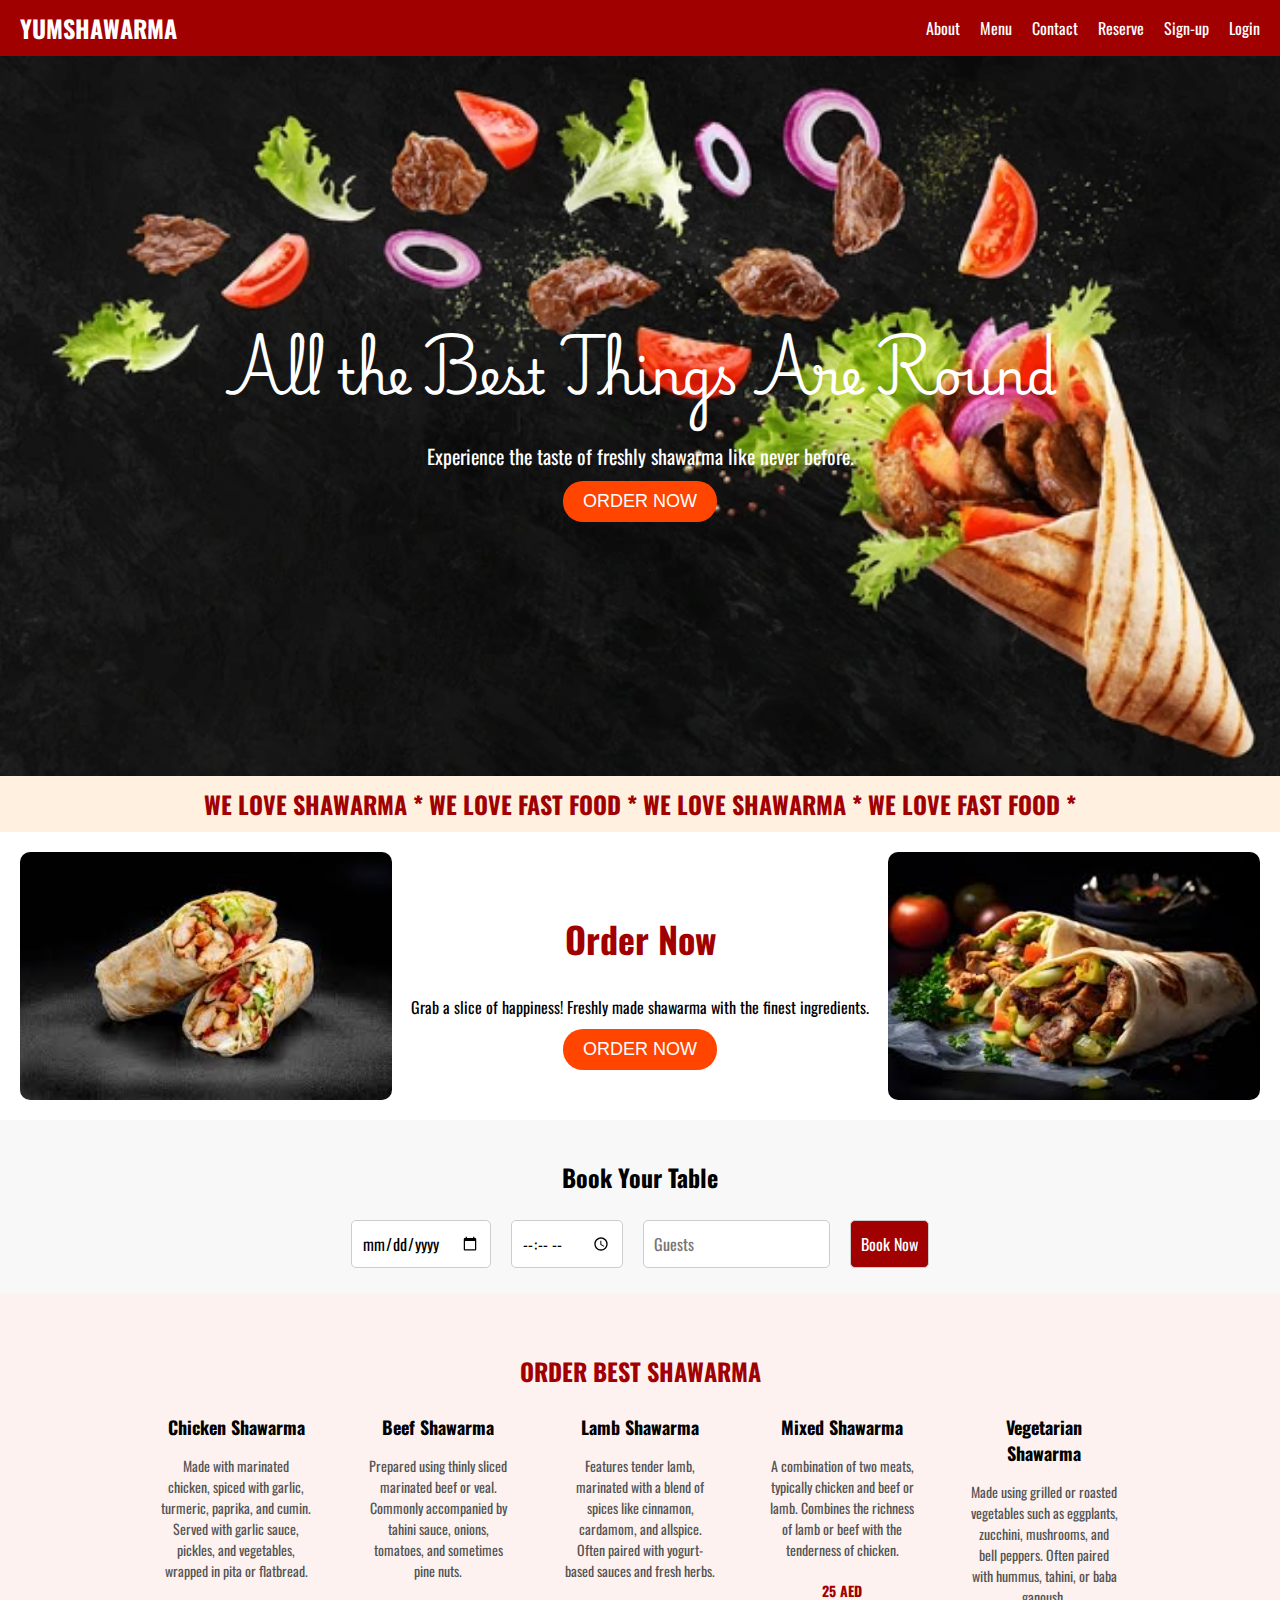
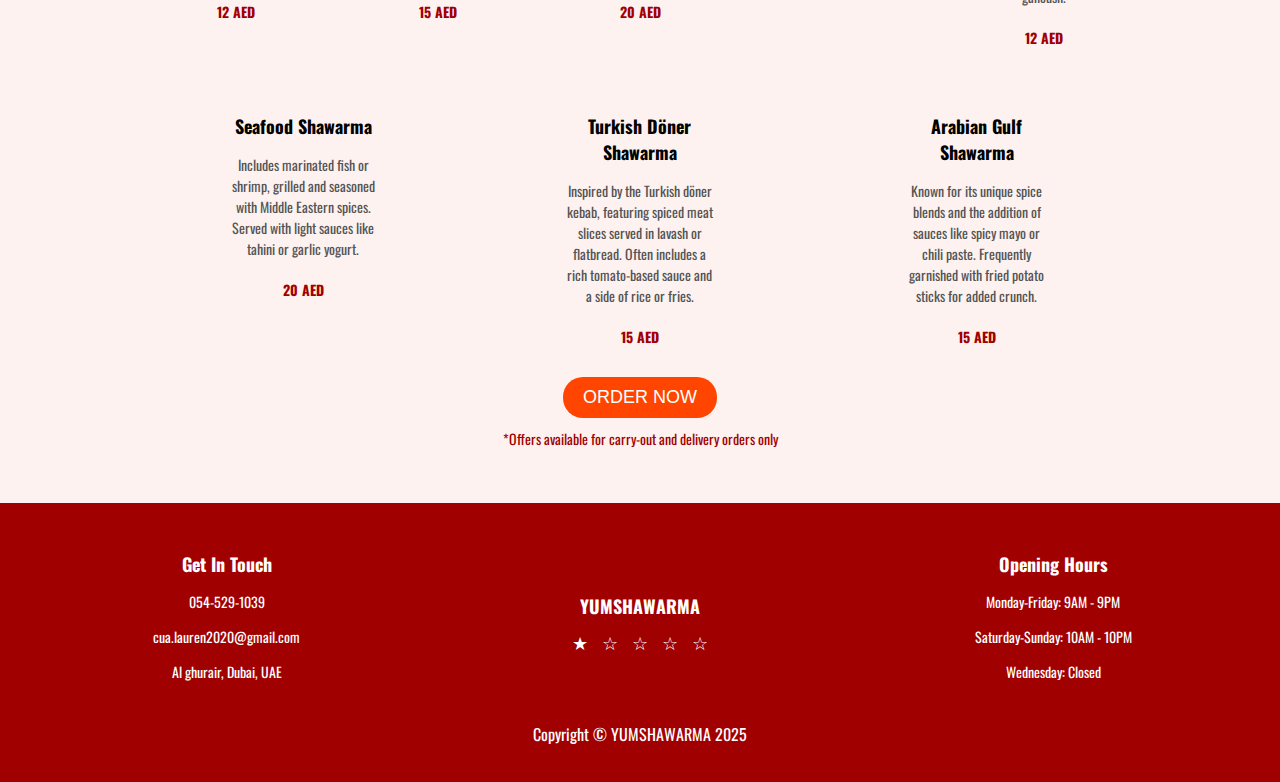
<file: index.html>
<!DOCTYPE html>
<html lang="en">
<head>
    <meta charset="UTF-8">
    <meta name="viewport" content="width=device-width, initial-scale=1.0">
    <title>YUMSHAWARMA</title>
    <link rel="stylesheet" href="style.css">
</head>
<body>
<header class="header">
    <div class="logo">YUMSHAWARMA</div>
    <nav class="nav">
        <a href="#about">About</a>
        <a href="#menu">Menu</a>
        <a href="#contact">Contact</a>
        <a href="#reservation">Reserve</a>
        <a href="/signup.html">Sign-up</a>
        <a href="/login.html">Login</a>
    </nav>
</header>

<div class="hero">
    <h1>All the Best Things Are Round</h1>
    <p>Experience the taste of freshly shawarma like never before.</p>
    <button class="btn-primary">ORDER NOW</button>
</div>

<div class="marquee">
    <span>WE LOVE SHAWARMA * WE LOVE FAST FOOD * WE LOVE SHAWARMA * WE LOVE FAST FOOD *</span>
</div>

<div class="showcase">
    <img src="/download (1).jpeg" alt="Shawarma 1"> 
    <div class="cta">
        <h2>Order Now</h2>
        <p>Grab a slice of happiness! Freshly made shawarma with the finest ingredients.</p>
        <button class="btn-primary">ORDER NOW</button>
    </div>
    <img src="/download.jpeg" alt="Shawarma 2"> 
</div>

<div class="reservation" id="reservation">
    <h2>Book Your Table</h2>
    <form>
        <input type="date" required>
        <input type="time" required>
        <input type="number" placeholder="Guests" min="1" required>
        <button type="submit" class="btn-secondary">Book Now</button>
    </form>
</div>

<section id="menu" class="menu">
    <h2 class="menu-title">ORDER BEST SHAWARMA</h2>
    <div class="menu-items">
        <div class="menu-item">
            <h3>Chicken Shawarma</h3>
            <p>Made with marinated chicken, spiced with garlic, turmeric, paprika, and cumin. Served with garlic sauce, pickles, and vegetables, wrapped in pita or flatbread.</p>
            <p class="price">12 AED</p>
        </div>
        <div class="menu-item">
            <h3>Beef Shawarma</h3>
            <p>Prepared using thinly sliced marinated beef or veal. Commonly accompanied by tahini sauce, onions, tomatoes, and sometimes pine nuts.</p>
            <p class="price">15 AED</p>
        </div>
        <div class="menu-item">
            <h3>Lamb Shawarma</h3>
            <p>Features tender lamb, marinated with a blend of spices like cinnamon, cardamom, and allspice. Often paired with yogurt-based sauces and fresh herbs.</p>
            <p class="price">20 AED</p>
        </div>
        <div class="menu-item">
            <h3>Mixed Shawarma</h3>
            <p>A combination of two meats, typically chicken and beef or lamb. Combines the richness of lamb or beef with the tenderness of chicken.</p>
            <p class="price">25 AED</p>
        </div>
        <div class="menu-item">
            <h3>Vegetarian Shawarma</h3>
            <p>Made using grilled or roasted vegetables such as eggplants, zucchini, mushrooms, and bell peppers. Often paired with hummus, tahini, or baba ganoush.</p>
            <p class="price">12 AED</p>
        </div>
        <div class="menu-item">
            <h3>Seafood Shawarma</h3>
            <p>Includes marinated fish or shrimp, grilled and seasoned with Middle Eastern spices. Served with light sauces like tahini or garlic yogurt.</p>
            <p class="price">20 AED</p>
        </div>
        <div class="menu-item">
            <h3>Turkish Döner Shawarma</h3>
            <p>Inspired by the Turkish döner kebab, featuring spiced meat slices served in lavash or flatbread. Often includes a rich tomato-based sauce and a side of rice or fries.</p>
            <p class="price">15 AED</p>
        </div>
        <div class="menu-item">
            <h3>Arabian Gulf Shawarma</h3>
            <p>Known for its unique spice blends and the addition of sauces like spicy mayo or chili paste. Frequently garnished with fried potato sticks for added crunch.</p>
            <p class="price">15 AED</p>
        </div>
    </div>
    <div class="menu-cta">
        <button>ORDER NOW</button>
    </div>
    <p class="menu-note">*Offers available for carry-out and delivery orders only</p>
</section>


<footer class="footer">
    <div class="footer-container">
        <div class="footer-section">
            <h3>Get In Touch</h3>
            <p>054-529-1039</p>
            <p>cua.lauren2020@gmail.com</p>
            <p>Al ghurair, Dubai, UAE</p>
        </div>
        <div class="footer-section">
            <h3>YUMSHAWARMA</h3>
            <div class="footer-icons">
                <a href="#">&#9733;</a>
                <a href="#">&#9734;</a>
                <a href="#">&#9734;</a>
                <a href="#">&#9734;</a>
                <a href="#">&#9734;</a>
            </div>
        </div>
        <div class="footer-section">
            <h3>Opening Hours</h3>
            <p>Monday-Friday: 9AM - 9PM</p>
            <p>Saturday-Sunday: 10AM - 10PM</p>
            <p>Wednesday: Closed</p>
        </div>
    </div>
    <p>Copyright &copy; YUMSHAWARMA 2025</p>
</footer>
</body>
</html>
</file>
<file: style.css>
@import url('https://fonts.googleapis.com/css2?family=Oswald:wght@200..700&family=Playwrite+VN:wght@100..400&display=swap');

body {
    margin: 0;
    font-family: "Oswald", serif;
}

.header {
    background-color: #a10000;
    color: white;
    padding: 10px 20px;
    display: flex;
    justify-content: space-between;
    align-items: center;
}

.logo {
    font-size: 24px;
    font-weight: bold;
}

.nav {
    display: flex;
    gap: 20px;
}

.nav a {
    color: white;
    text-decoration: none;
    font-size: 16px;
}

.nav a:hover {
    text-decoration: underline;
}

.hero {
    position: relative;
    text-align: center;
    color: white;
    background-image: url('/doner-kebab-shawarma-ingredients-floating-600nw-1841189665.webp');
    background-size: cover;
    background-position: center;
    height: 80vh;
    display: flex;
    flex-direction: column;
    justify-content: center;
    align-items: center;
}

.hero h1 {
    font-size: 48px;
    margin: 0;
    font-family: "Playwrite VN", serif;
}

.hero p {
    font-size: 20px;
    margin: 10px 0;
}

.btn-primary {
    background-color: #ff4500;
    color: white;
    border: none;
    padding: 10px 20px;
    font-size: 18px;
    cursor: pointer;
    border-radius: 20px;
}

.btn-primary:hover {
    background-color: #e63e00;
}

.marquee {
    background-color: #fff0e0;
    color: #a10000;
    font-size: 24px;
    font-weight: bold;
    text-align: center;
    padding: 10px 0;
    overflow: hidden;
    white-space: nowrap;
}

.marquee span {
    display: inline-block;
    animation: marquee 10s linear infinite;
}

@keyframes marquee {
    from {
        transform: translateX(100%);
    }
    to {
        transform: translateX(-100%);
    }
}

.showcase {
    display: flex;
    justify-content: space-between;
    align-items: center;
    padding: 20px;
    background-color: #fff;
}

.showcase img {
    width: 30%;
    border-radius: 10px;
}

.cta {
    text-align: center;
    width: 40%;
}

.cta h2 {
    font-size: 36px;
    color: #a10000;
}

.cta p {
    font-size: 16px;
    margin: 10px 0;
}

.reservation {
    background-color: #f8f8f8;
    padding: 20px;
    text-align: center;
}

.reservation form {
    display: flex;
    justify-content: center;
    gap: 10px;
    flex-wrap: wrap;
}

.reservation input, .reservation button {
    padding: 10px;
    font-size: 16px;
    margin: 5px;
    border: 1px solid #ccc;
    border-radius: 5px;
    font-family: "Oswald", serif;
}

.btn-secondary {
    background-color: #a10000;
    color: white;
    cursor: pointer;
    border-radius: 100%;
}

.btn-secondary:hover {
    background-color: #900000;
}

.menu {
    background-color: #fdf2f0;
    padding: 40px;
    font-family: 'Oswald', serif;
}

.menu-title {
    text-align: center;
    color: #a10000;
    margin-bottom: 20px;
}

.menu-items {
    display: flex;
    justify-content: space-around;
    gap: 50px;
    margin: 0 10%;
    flex-wrap: wrap;
}

.menu-item {
    display: flex;
    flex-direction: column;
    text-align: center;
    width: 150px;
}

.menu-item h3 {
    margin: 5px 0;
    font-size: 18px;
}

.menu-item p {
    font-size: 14px;
    margin: 10px 0;
    color: #555;
}

.menu-item .price {
    font-weight: bold;
    color: #a10000;
}

.menu-cta {
    text-align: center;
    margin-top: 20px;
}

.menu-cta button {
    background-color: #ff4500;
    color: white;
    padding: 10px 20px;
    border: none;
    border-radius: 20px;
    font-size: 18px;
    cursor: pointer;
}

.menu-cta button:hover {
    background-color: #e63e00;
}

.menu-note {
    text-align: center;
    font-size: 14px;
    color: #a10000;
    margin-top: 10px;
}


.footer {
    background-color: #a10000;
    color: white;
    padding: 20px;
    text-align: center;
}

.footer-container {
    display: flex;
    justify-content: space-between;
    align-items: center;
    flex-wrap: wrap;
}

.footer-section {
    flex: 1;
    padding: 10px;
    text-align: center;
}

.footer-section h3 {
    margin-bottom: 10px;
    font-size: 18px;
}

.footer-section p, .footer-section a {
    color: white;
    text-decoration: none;
    font-size: 14px;
}

.footer-section a:hover {
    text-decoration: underline;
}

.footer-icons {
    margin-top: 10px;
}

.footer-icons a {
    margin: 0 5px;
    color: white;
    font-size: 18px;
}
</file>
